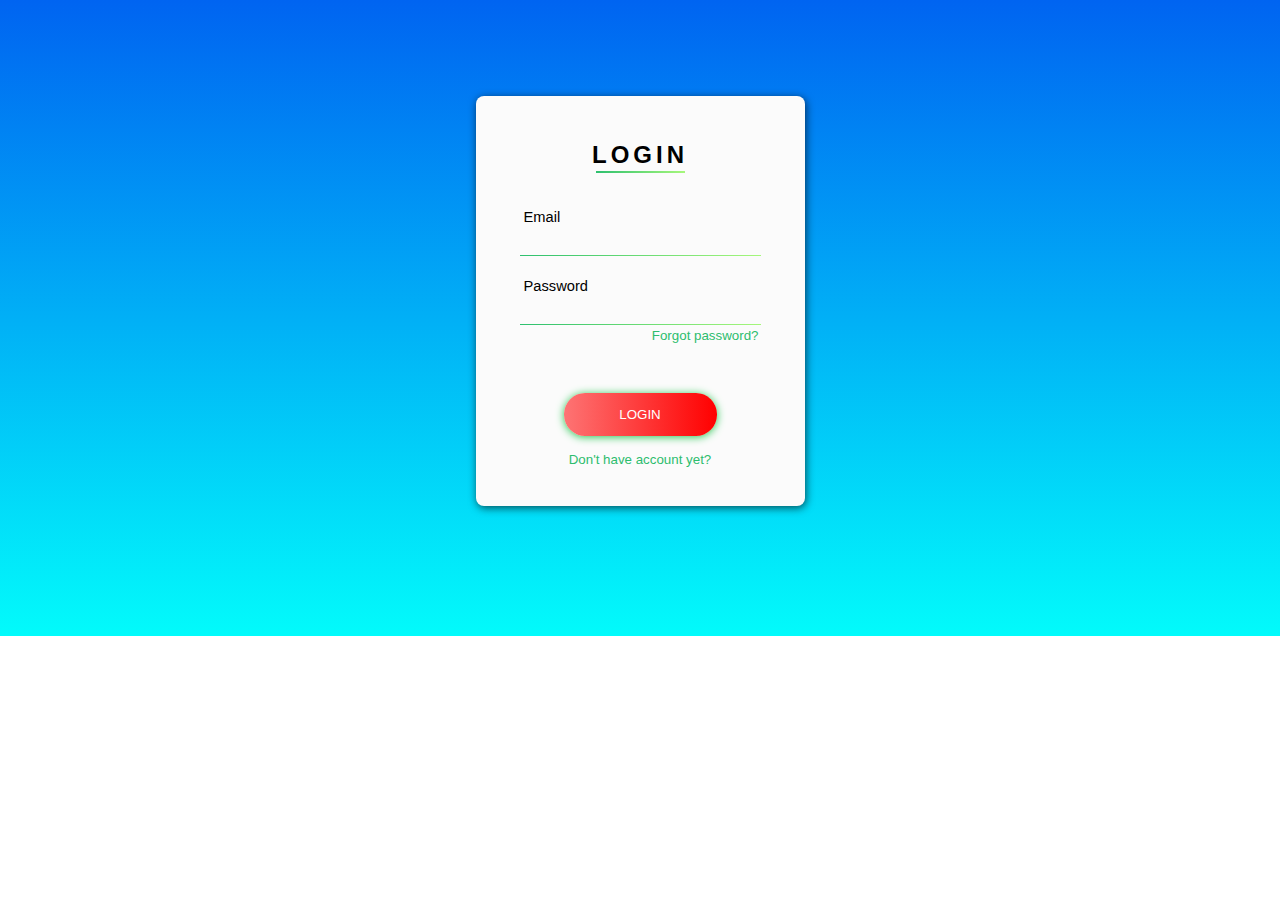
<file: LoginCard.html>
<!DOCTYPE html>
<html>

<head>
  <meta charset="utf-8" />
  <meta http-equiv="X-UA-Compatible" content="IE=edge" />
  <title>Card</title>
  <meta name="viewport" content="width=device-width, initial-scale=1.0" />
  <link rel="stylesheet" href="login.css">
</head>

<body>
  <div id="card">
    <div id="card-content">
      <div id="card-title">
        <h2>LOGIN</h2>
        <div class="underline-title"></div>
      </div>
      <form method="post" class="form">
        <label for="user-email" style="padding-top:13px">
            &nbsp;Email
          </label>
        <input id="user-email" class="form-content" type="email" name="email" autocomplete="on" required />
        <div class="form-border"></div>
        <label for="user-password" style="padding-top:22px">&nbsp;Password
          </label>
        <input id="user-password" class="form-content" type="password" name="password" required />
        <div class="form-border"></div>
        <a href="#">
          <legend id="forgot-pass">Forgot password?</legend>
        </a>
        <input id="submit-btn" type="submit" name="submit" value="LOGIN" />
        <a href="./SignUp.html" id="signup" target="_blank">Don't have account yet?</a>
      </form>
    </div>
  </div>
</body>

</html>
</file>
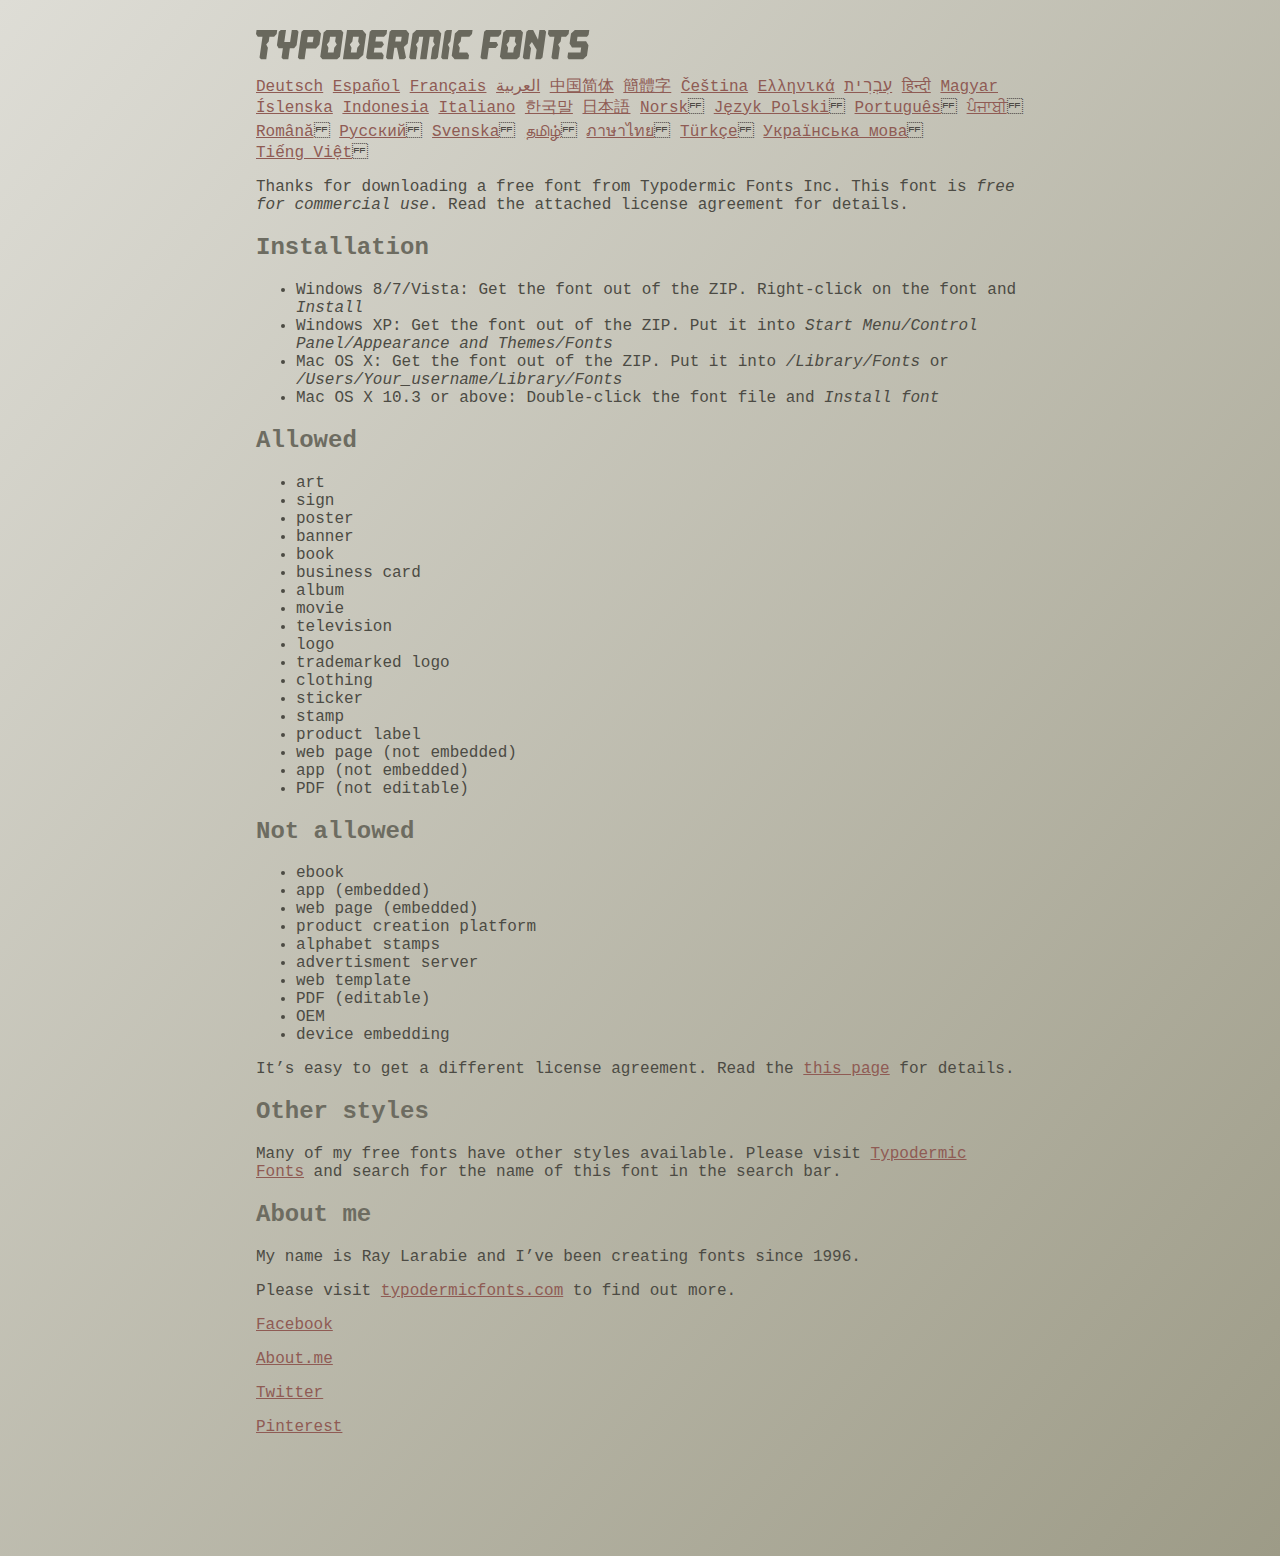
<file: read-this.html>
<head>
<meta http-equiv="Content-Type" content="text/html; charset=utf-8">
<title>Typodermic Fonts Inc. Freeware Font instructions 2014</title>
<style type="text/css">
body {
	margin:30px 20% 120px 20%;
	padding:0px;
	font-family:Consolas, Courier, sans-serif;
	color:#4c4b44;
	background-color:#c2c1b3;

/* IE10 Consumer Preview */ 
background-image: -ms-linear-gradient(top left, #DEDDD6 0%, #9D9B87 100%);

/* Mozilla Firefox */ 
background-image: -moz-linear-gradient(top left, #DEDDD6 0%, #9D9B87 100%);

/* Opera */ 
background-image: -o-linear-gradient(top left, #DEDDD6 0%, #9D9B87 100%);

/* Webkit (Safari/Chrome 10) */ 
background-image: -webkit-gradient(linear, left top, right bottom, color-stop(0, #DEDDD6), color-stop(1, #9D9B87));

/* Webkit (Chrome 11+) */ 
background-image: -webkit-linear-gradient(top left, #DEDDD6 0%, #9D9B87 100%);

/* W3C Markup, IE10 Release Preview */ 
background-image: linear-gradient(to bottom right, #DEDDD6 0%, #9D9B87 100%);

	}
h2 {color:#6d6c61;}
a {color:#8f5b54;}
a:hover {color:#ffffff; background-color:#9a998c;}
</style>
</head>

<body>

<svg width="350px" height="30px">
	<path fill="#69685D" d="M0,4.006L0.554,0h20.674l-0.553,4.006l-2.559,2.772h-4.688l-0.682,4.816l-2.515,3.026l1.663,3.07
		l-1.62,11.594H4.987l-1.448-1.79l2.94-20.716H1.791L0,4.006z"/>
	<path fill="#69685D" d="M35.8,0h5.285l1.408,1.791l-1.876,13.343l-2.515,3.111h-4.264l-1.534,11.04h-5.286l-1.449-1.79l1.322-9.25
		h-4.263l-1.705-3.111l1.875-13.343L24.76,0h5.242l-1.706,12.064h5.799L35.8,0z"/>
	<path fill="#69685D" d="M62.09,0l2.899,3.453L63.412,14.58l-3.496,3.962h-9.805l-1.491,10.742h-5.244l-1.493-1.79l3.625-25.704
		L47.469,0H62.09z M50.965,12.362h5.797l0.81-5.583h-5.799L50.965,12.362z"/>
	<path fill="#69685D" d="M64.256,26.642l3.367-24.041L70.523,0h14.664l2.132,2.601l-3.368,24.041l-2.856,2.643H66.431L64.256,26.642
		z M73.335,11.595l-2.514,3.026l1.663,3.07l-0.683,4.816H77.6l0.68-4.816l2.516-3.07l-1.663-3.026l0.681-4.816h-5.796L73.335,11.595
		z"/>
	<path fill="#69685D" d="M86.926,29.285L91.017,0h15.518l3.581,4.307l-2.899,20.673l-4.774,4.305H86.926z M96.345,11.595
		l-2.515,3.026l1.664,3.07l-0.683,4.816h5.798l0.681-4.816l2.516-3.07l-1.663-3.026l0.681-4.816h-5.796L96.345,11.595z"/>
	<path fill="#69685D" d="M127.114,29.285h-15.473l-1.492-1.79l3.624-25.704L115.731,0h15.389l-0.554,4.006l-2.557,2.772h-7.971
		l-0.684,4.816h6.906l1.662,3.026l-2.515,3.111h-6.905l-0.683,4.775h8.057l1.791,2.771L127.114,29.285z"/>
	<path fill="#69685D" d="M150.21,0l2.898,3.453l-1.405,9.977l-3.881,3.452l2.217,10.613l-1.748,1.79h-4.944l-2.387-11.553h-2.6
		l-1.622,11.553h-5.241l-1.493-1.79l3.624-25.704L135.588,0H150.21z M145.691,6.779h-5.796l-0.683,4.816h5.799L145.691,6.779z"/>
	<path fill="#69685D" d="M159.92,29.285h-5.242l-1.492-1.79l3.41-24.042L160.432,0h21.911l2.897,3.453l-3.409,24.042l-1.876,1.79
		h-5.284l1.617-11.594l2.517-3.07l-1.662-3.026l0.681-4.816h-4.092l-3.154,22.506h-6.522l3.155-22.506h-4.134l-0.683,4.816
		l-2.515,3.026l1.663,3.07L159.92,29.285z"/>
	<path fill="#69685D" d="M191.879,29.285h-5.244l-1.492-1.79l3.624-25.704L190.728,0h5.242l-1.619,11.595l-2.516,3.026l1.663,3.07
		L191.879,29.285z"/>
	<path fill="#69685D" d="M213.018,25.279l-0.554,4.006h-13.854l-2.899-3.494l3.156-22.338L202.702,0h13.854l-0.555,4.006
		l-2.558,2.772h-8.1l-0.683,4.816l-2.515,3.026l1.663,3.07l-0.683,4.816h8.1L213.018,25.279z"/>
	<path fill="#69685D" d="M226.007,29.285l-1.492-1.79l3.624-25.704L230.1,0h15.473l-0.554,4.006l-2.557,2.772h-8.058l-0.724,5.115
		h6.818l1.664,3.07l-2.557,3.11h-6.82l-1.535,11.211H226.007z"/>
	<path fill="#69685D" d="M243.903,26.642l3.368-24.041L250.17,0h14.663l2.131,2.601l-3.367,24.041l-2.855,2.643h-14.664
		L243.903,26.642z M252.983,11.595l-2.516,3.026l1.662,3.07l-0.681,4.816h5.796l0.684-4.816l2.515-3.07l-1.664-3.026l0.684-4.816
		h-5.798L252.983,11.595z"/>
	<path fill="#69685D" d="M280.639,19.822l-4.731-7.758l-2.516,3.069l1.662,3.069l-1.533,11.082h-5.244l-1.493-1.79l3.626-25.704
		L272.37,0h4.773l4.902,9.677L283.41,0h5.285l1.407,1.791l-3.623,25.704l-1.877,1.79h-5.285L280.639,19.822z"/>
	<path fill="#69685D" d="M291.926,4.006L292.48,0h20.674l-0.554,4.006l-2.557,2.772h-4.691l-0.681,4.816l-2.516,3.026l1.664,3.07
		l-1.621,11.594h-5.285l-1.451-1.79l2.942-20.716h-4.689L291.926,4.006z"/>
	<path fill="#69685D" d="M325.168,17.478h-9.209l-2.387-3.923l1.45-10.102L318.857,0h14.452l-0.682,4.86l-1.621,1.918h-9.506
		l-0.64,4.561h9.208l2.388,3.878l-1.493,10.572l-3.836,3.494h-14.579l-1.107-1.917l0.682-4.86h12.362L325.168,17.478z"/>
</svg>

<br>

<p translate="no">

<a href="http://translate.google.com/translate?hl=en&sl=en&tl=de&u=http://typodermicfonts.com/wp-content/uploads/2014/02/read-this.html&sandbox=0&usg=ALkJrhivq6___mill12Uw6fPvMWyJxstkw">Deutsch</a>

<a href="http://translate.google.com/translate?hl=en&sl=en&tl=es&u=http://typodermicfonts.com/wp-content/uploads/2014/02/read-this.html&sandbox=0&usg=ALkJrhjAt3cpinDeMTX6Ro8UcZFqaE8K5Q">Español</a>

<a href="http://translate.google.com/translate?hl=en&sl=en&tl=fr&u=http://typodermicfonts.com/wp-content/uploads/2014/02/read-this.html&sandbox=0&usg=ALkJrhjObLPhFyyhwigF-dBoOZ3eXYdDsw">Français</a>

<a href="http://translate.google.com/translate?hl=en&sl=en&tl=ar&u=http://typodermicfonts.com/wp-content/uploads/2014/02/read-this.html&sandbox=0&usg=ALkJrhg2hs-st3zodt-AjmoeuPHfyJsTEg">العربية</a>

<a href="http://translate.google.com/translate?hl=en&sl=en&tl=zh-CN&u=http://typodermicfonts.com/wp-content/uploads/2014/02/read-this.html&sandbox=0&usg=ALkJrhiilVnjG1Ks0DN7UyRqbKExhxAT-Q">中国简体</a>

<a href="http://translate.google.com/translate?hl=en&sl=en&tl=zh-TW&u=http://typodermicfonts.com/wp-content/uploads/2014/02/read-this.html&sandbox=0&usg=ALkJrhiSCPRAYToARlHI4kxIK9eCIFKQhw">簡體字</a>

<a href="http://translate.google.com/translate?hl=en&sl=en&tl=cs&u=http://typodermicfonts.com/wp-content/uploads/2014/02/read-this.html&sandbox=0&usg=ALkJrhj3z2HOOmCXLT-ApYW2SCeBvTGvTA">Čeština</a>

<a href="http://translate.google.com/translate?hl=en&sl=en&tl=el&u=http://typodermicfonts.com/wp-content/uploads/2014/02/read-this.html&sandbox=0&usg=ALkJrhhoORG-43TvZ2NVrll3T0oyOZE0VA">Ελληνικά</a>

<a href="http://translate.google.com/translate?hl=en&sl=en&tl=iw&u=http://typodermicfonts.com/wp-content/uploads/2014/02/read-this.html&sandbox=0&usg=ALkJrhiP4kLXdDxVNuV6-9tHJ8Tbt-1xKw">עִבְרִית</a>

<a href="http://translate.google.com/translate?hl=en&sl=en&tl=hi&u=http://typodermicfonts.com/wp-content/uploads/2014/02/read-this.html&sandbox=0&usg=ALkJrhhJmUufReWrMTSaGKPPOqV7q5jpGQ">हिन्दी</a>

<a href="http://translate.google.com/translate?hl=en&sl=en&tl=hu&u=http://typodermicfonts.com/wp-content/uploads/2014/02/read-this.html&sandbox=0&usg=ALkJrhgfcL_UwP3jkr6Vvq35rkhETFuTug">Magyar</a>

<a href="http://translate.google.com/translate?hl=en&sl=en&tl=is&u=http://typodermicfonts.com/wp-content/uploads/2014/02/read-this.html&sandbox=0&usg=ALkJrhjpK9lELyRP50Vv3RNgqCJDb6d-GQ">Íslenska</a>

<a href="http://translate.google.com/translate?hl=en&sl=en&tl=id&u=http://typodermicfonts.com/wp-content/uploads/2014/02/read-this.html&sandbox=0&usg=ALkJrhiExV3gmyXBUVqcwNiGiUWQSRrgIQ">Indonesia</a>

<a href="http://translate.google.com/translate?hl=en&sl=en&tl=it&u=http://typodermicfonts.com/wp-content/uploads/2014/02/read-this.html&sandbox=0&usg=ALkJrhgMr2_uulaLYRSFz8C34rtcbN6XEg">Italiano</a>

<a href="http://translate.google.com/translate?hl=en&sl=en&tl=ko&u=http://typodermicfonts.com/wp-content/uploads/2014/02/read-this.html&sandbox=0&usg=ALkJrhhl_nNXiOMIiBERq879UXH1XYfZGw">한국말</a>

<a href="http://translate.google.com/translate?hl=en&ie=UTF8&prev=_t&sl=en&tl=ja&u=http://typodermicfonts.com/wp-content/uploads/2014/02/read-this.html&sandbox=0&usg=ALkJrhi2FvSFgSUub72-Sq2moIRAosCiLA">日本語</a>

<a href="http://translate.google.com/translate?hl=en&sl=en&tl=no&u=http://typodermicfonts.com/wp-content/uploads/2014/02/read-this.html&sandbox=0&usg=ALkJrhhnf9AGd5hfxwA04e1w-tfYPha1ww">Norsk</a>
<a href="http://translate.google.com/translate?hl=en&sl=en&tl=pl&u=http://typodermicfonts.com/wp-content/uploads/2014/02/read-this.html&sandbox=0&usg=ALkJrhjZTe5eJRrZffLe0zgqEHPrMb8pOQ">Język&nbsp;Polski</a>
<a href="http://translate.google.com/translate?hl=en&sl=en&tl=pt-BR&u=http://typodermicfonts.com/wp-content/uploads/2014/02/read-this.html&sandbox=0&usg=ALkJrhg-zp3i6AcZCv02ONjZ5YvkcCFDBw">Português</a>
<a href="http://translate.google.com/translate?hl=en&sl=en&tl=pa&u=http://typodermicfonts.com/wp-content/uploads/2014/02/read-this.html&sandbox=0&usg=ALkJrhhPEMoYvW59_DJT7y6fxgG2IMh23A">ਪੰਜਾਬੀ</a>
<a href="http://translate.google.com/translate?hl=en&sl=en&tl=ro&u=http://typodermicfonts.com/wp-content/uploads/2014/02/read-this.html&sandbox=0&usg=ALkJrhgD0R8zxuQQh-YmFpQTJdvjhAYm2A">Română</a>
<a href="http://translate.google.com/translate?hl=en&sl=en&tl=ru&u=http://typodermicfonts.com/wp-content/uploads/2014/02/read-this.html&sandbox=0&usg=ALkJrhgI6c7Pd-FCcipT4xc2NPTefj5JJg">Русский</a>
<a href="http://translate.google.com/translate?hl=en&sl=en&tl=sv&u=http://typodermicfonts.com/wp-content/uploads/2014/02/read-this.html&sandbox=0&usg=ALkJrhhA8gW_-rjCbZQ5TK46zFMB3_StEQ">Svenska</a>
<a href="http://translate.google.com/translate?hl=en&sl=en&tl=ta&u=http://typodermicfonts.com/wp-content/uploads/2014/02/read-this.html&sandbox=0&usg=ALkJrhiwxxCEPzu3pHBXP-fbTZaOzYqe3g">தமிழ்</a>
<a href="http://translate.google.com/translate?hl=en&sl=en&tl=th&u=http://typodermicfonts.com/wp-content/uploads/2014/02/read-this.html&sandbox=0&usg=ALkJrhjP1N1DRUB1M81k5mi5KnRtt5C2-Q">ภาษาไทย</a>
<a href="http://translate.google.com/translate?hl=en&sl=en&tl=tr&u=http://typodermicfonts.com/wp-content/uploads/2014/02/read-this.html&sandbox=0&usg=ALkJrhiTYbD039OWznCcGyQnMy89_v-1gA">Türkçe</a>
<a href="http://translate.google.com/translate?hl=en&sl=en&tl=uk&u=http%3A%2F%2Ftypodermicfonts.com%2Fwp-content%2Fuploads%2F2014%2F02%2Fread-this.html">Українська&nbsp;мова</a>
<a href="http://translate.google.com/translate?hl=en&sl=en&tl=vi&u=http://typodermicfonts.com/wp-content/uploads/2014/02/read-this.html&sandbox=0&usg=ALkJrhirTQPOLCZognLpxOvJQT_158y07A">Tiếng&nbsp;Việt</a>
</p>


<p>Thanks for downloading a free font from <span translate="no">Typodermic Fonts Inc.</span> This font is <em>free for commercial use</em>. Read the attached license agreement for details.</p>


<h2>Installation</h2>

<ul>
<li>Windows 8/7/Vista: Get the font out of the ZIP. Right-click on the font and <em>Install</em>
<li>Windows XP: Get the font out of the ZIP. Put it into <cite translate="no">Start Menu/Control Panel/Appearance and Themes/Fonts</cite>
<li>Mac OS X: Get the font out of the ZIP. Put it into <cite translate="no">/Library/Fonts</cite> or <cite translate="no">/Users/Your_username/Library/Fonts</cite>
<li>Mac OS X 10.3 or above: Double-click the font file and <em>Install font</em>
</ul>


<h2>Allowed</h2>

<ul>
<li>art
<li>sign
<li>poster
<li>banner
<li>book
<li>business card
<li>album
<li>movie
<li>television
<li>logo
<li>trademarked logo
<li>clothing
<li>sticker
<li>stamp
<li>product label
<li>web page (not embedded)
<li>app (not embedded)
<li>PDF (not editable)
</ul>

<h2>Not allowed</h2>

<ul>
<li>ebook
<li>app (embedded)
<li>web page (embedded)
<li>product creation platform
<li>alphabet stamps
<li>advertisment server
<li>web template
<li>PDF (editable)
<li>OEM
<li>device embedding
</ul>

<p>It&rsquo;s easy to get a different license agreement. Read the <a href="http://typodermicfonts.com/custom/">this page</a> for details.</p>

<h2>Other styles</h2>

<p>Many of my free fonts have other styles available. Please visit <a href="http://typodermicfonts.com">Typodermic Fonts</a> and search for the name of this font in the search bar.</p>


<h2>About me</h2>

<p>My name is <span translate="no">Ray Larabie</span> and I&rsquo;ve been creating fonts since 1996.</p>

<p>Please visit <a href="http://typodermicfonts.com">typodermicfonts.com</a> to find out more.</p>

<p translate="no"><a href="https://www.facebook.com/pages/Typodermic-Fonts/7153899975">Facebook</a></p>
<p translate="no"><a href="http://about.me/raylarabie/#">About.me</a></p>
<p translate="no"><p><a href="https://twitter.com/typodermic">Twitter</a></p>
<p translate="no"><p><a href="http://www.pinterest.com/plywood747/">Pinterest</a></p>

</body>
</file>
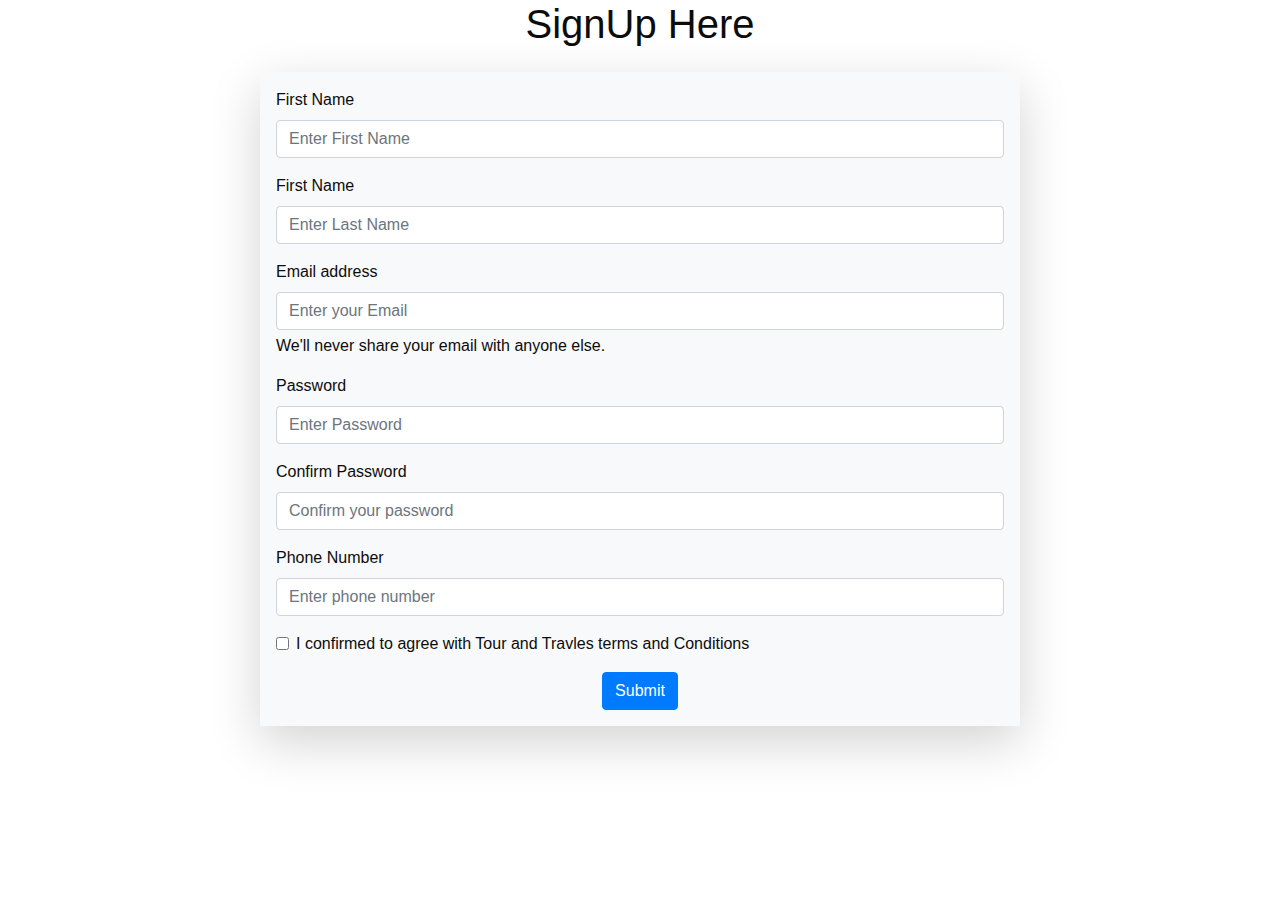
<file: SignUp.html>
<!DOCTYPE html>
<html lang="en">
<head>
    <meta charset="UTF-8">
    <meta http-equiv="X-UA-Compatible" content="IE=edge">
    <meta name="viewport" content="width=device-width, initial-scale=1.0">
    <title>Document</title>
    <link rel="stylesheet" href="bootstrap.css">
    <link rel="stylesheet" href="style.css">
</head>
<body>
    <h1 style="text-align:center;">SignUp Here</h1>
    <div class="container">
        <div class="row">
            <div class="col-8 mx-auto bg-light m-3 p-3 shadow-lg">
                <form action="#">
                    <div class="mb-3">
                      <label for="firstname" class="form-label">First Name</label>
                      <input type="text" class="form-control" id="firstname" placeholder="Enter First Name">
                      <div class="alert alert-danger mt-3" id="fn_alert" style="display: none;">You must Enter your first name</div>
                    </div>
                    <div class="mb-3">
                      <label for="lastname" class="form-label">First Name</label>
                      <input type="text" class="form-control" id="lastname" placeholder="Enter Last Name">
                      <div class="alert alert-danger mt-3" id="ln_alert" style="display: none;">You must Enter your Last name</div>
                    </div>
                    <div class="mb-3">
                      <label for="Email" class="form-label">Email address</label>
                      <input type="email" class="form-control" id="Email" aria-describedby="emailHelp" placeholder="Enter your Email">
                      <div id="emailHelp" class="form-text">We'll never share your email with anyone else.</div>
                      <div class="alert alert-danger mt-3" id="m_alert" style="display: none;">You must Enter your email</div>
                    </div>
                    <div class="mb-3">
                      <label for="Password" class="form-label">Password</label>
                      <input type="password" class="form-control" id="Password" placeholder="Enter Password">
                      <div class="alert alert-danger mt-3" id="ps_alert" style="display: none;">You must Enter your password</div>
                    </div>
                    <div class="mb-3">
                      <label for="ConfirmPassword" class="form-label">Confirm Password</label>
                      <input type="password" class="form-control" id="ConfirmPassword" placeholder="Confirm your password">
                      <div class="alert alert-danger mt-3" id="cps_alert" style="display: none;">You must confirm your password</div>
                    </div>
                    <div class="mb-3">
                        <label for="Phone" class="form-label">Phone Number</label>
                        <input type="text" class="form-control" id="Phone" placeholder="Enter phone number">
                        <div class="alert alert-danger mt-3" id="ph_alert" style="display: none;">You must Enter your Phone Number</div>
                    </div>
                    <div class="mb-3 form-check">
                        <input type="checkbox" class="form-check-input" id="exampleCheck1">
                        <label class="form-check-label" for="exampleCheck1">I confirmed to agree with Tour and Travles terms and Conditions</label>
                    </div>
                    <div class="text-center">
                        <button type="submit" class="btn btn-primary" onclick="validationUser()">Submit</button>
                    </div>
                  </form>
            </div>
        </div>
    </div>
</body>
</html>
</file>
<file: login.css>
a {
    text-decoration: none;
  }
  body {
    background: -webkit-linear-gradient(bottom, #02fbfb, #0064f1);
    background-repeat: no-repeat;
  }
  label {
    font-family: "Raleway", sans-serif;
    font-size: 11pt;
  }
  #forgot-pass {
    color: #2dbd6e;
    font-family: "Raleway", sans-serif;
    font-size: 10pt;
    margin-top: 3px;
    text-align: right;
  }
  #card {
    background: #fbfbfb;
    border-radius: 8px;
    box-shadow: 1px 2px 8px rgba(0, 0, 0, 0.65);
    height: 410px;
    margin: 6rem auto 8.1rem auto;
    width: 329px;
  }
  #card-content {
    padding: 12px 44px;
  }
  #card-title {
    font-family: "Raleway Thin", sans-serif;
    letter-spacing: 4px;
    padding-bottom: 23px;
    padding-top: 13px;
    text-align: center;
  }
  #signup {
    color: #2dbd6e;
    font-family: "Raleway", sans-serif;
    font-size: 10pt;
    margin-top: 16px;
    text-align: center;
  }
  #submit-btn {
    background: -webkit-linear-gradient(right, #ff0000, #fd7474);
    border: none;
    border-radius: 21px;
    box-shadow: 0px 1px 8px #24c64f;
    cursor: pointer;
    color: white;
    font-family: "Raleway SemiBold", sans-serif;
    height: 42.3px;
    margin: 0 auto;
    margin-top: 50px;
    transition: 0.25s;
    width: 153px;
  }
  #submit-btn:hover {
    box-shadow: 0px 1px 18px #f61515;
  }
  .form {
    align-items: left;
    display: flex;
    flex-direction: column;
  }
  .form-border {
    background: -webkit-linear-gradient(right, #a6f77b, #2ec06f);
    height: 1px;
    width: 100%;
  }
  .form-content {
    background: #fbfbfb;
    border: none;
    outline: none;
    padding-top: 14px;
  }
  .underline-title {
    background: -webkit-linear-gradient(right, #a6f77b, #2ec06f);
    height: 2px;
    margin: -1.1rem auto 0 auto;
    width: 89px;
  }
</file>
<file: style.css>
body {
  font-family: "Poppins", sans-serif;
  color: #0c0c0c;
  background-color: #ffffff;
}

.layout_padding {
  padding: 75px 0;
}

.layout_padding2 {
  padding: 45px 0;
}

.layout_padding2-top {
  padding-top: 45px;
}

.layout_padding2-bottom {
  padding-bottom: 45px;
}

.layout_padding-top {
  padding-top: 75px;
}

.layout_padding-bottom {
  padding-bottom: 75px;
}

.heading_container {
  display: -webkit-box;
  display: -ms-flexbox;
  display: flex;
}

.heading_container h2 {
  position: relative;
}

.heading_container h2::before {
  content: "";
  position: absolute;
  width: 9px;
  height: 30px;
  top: 14%;
  right: -15px;
  background: -webkit-gradient(linear, left top, right top, from(#fb930a), to(#f5e47b));
  background: linear-gradient(to right, #fb930a, #f5e47b);
}

/*header section*/
.hero_area {
  height: 100vh;
  position: relative;
  background-image: url(../images/hero-bg.png);
  background-size: cover;
  background-position: bottom right;
  background-repeat: no-repeat;
}

.sub_page .hero_area {
  height: auto;
  background-position: top right;
}

.hero_area.sub_pages {
  height: auto;
}

.header_section .container-fluid {
  padding-right: 25px;
  padding-left: 25px;
}

.header_section .nav_container {
  margin: 0 auto;
}

.custom_nav-container.navbar-expand-lg .navbar-nav .nav-link {
  padding: 10px 30px;
  color: #ffffff;
  text-align: center;
}

a,
a:hover,
a:focus {
  text-decoration: none;
}

a:hover,
a:focus {
  color: initial;
}

.btn,
.btn:focus {
  outline: none !important;
  -webkit-box-shadow: none;
          box-shadow: none;
}

.custom_nav-container .nav_search-btn {
  background-image: url(../images/search-icon.png);
  background-size: 22px;
  background-repeat: no-repeat;
  background-position-y: 7px;
  width: 35px;
  height: 35px;
  padding: 0;
  border: none;
}

.navbar-brand {
  display: -webkit-box;
  display: -ms-flexbox;
  display: flex;
  -webkit-box-align: center;
      -ms-flex-align: center;
          align-items: center;
}

.navbar-brand img {
  width: 30px;
  margin-right: 5px;
}

.navbar-brand span {
  font-size: 22px;
  font-weight: 700;
  color: #191919;
  text-transform: uppercase;
}

.custom_nav-container {
  z-index: 99999;
  padding: 5px 0;
}

.custom_nav-container .navbar-toggler {
  outline: none;
}

.custom_nav-container .navbar-toggler .navbar-toggler-icon {
  background-image: url(../images/menu.png);
  background-size: 45px;
}

.quote_btn-container {
  display: -webkit-box;
  display: -ms-flexbox;
  display: flex;
  -webkit-box-align: center;
      -ms-flex-align: center;
          align-items: center;
}

.quote_btn-container a {
  color: #000000;
  position: relative;
}

.quote_btn-container a .cart_number {
  position: absolute;
  top: 68%;
  left: 50%;
  -webkit-transform: translate(-50%, -50%);
          transform: translate(-50%, -50%);
  color: #ffffff;
  font-size: 12px;
}

.quote_btn-container a img {
  width: 20px;
  margin: 0 25px;
}

/*end header section*/
/* slider section */
.slider_section {
  height: calc(100% - 70px);
  display: -webkit-box;
  display: -ms-flexbox;
  display: flex;
  -webkit-box-align: center;
      -ms-flex-align: center;
          align-items: center;
  position: relative;
}

.slider_section .row {
  -webkit-box-align: center;
      -ms-flex-align: center;
          align-items: center;
}

.slider_section .design-box {
  position: absolute;
  bottom: 0;
  -webkit-transform: translateY(-50%);
          transform: translateY(-50%);
  left: 0;
  width: 75px;
}

.slider_section .design-box img {
  width: 100%;
}

.slider_section .slider_number-container {
  position: absolute;
  top: 45%;
  -webkit-transform: translateY(-50%);
          transform: translateY(-50%);
  right: 4%;
  text-align: center;
  opacity: .6;
}

.slider_section .slider_number-container hr {
  width: 1px;
  height: 50px;
  border: none;
  background-color: #ffffff;
}

.slider_section .slider_number-container .number-box {
  display: -webkit-box;
  display: -ms-flexbox;
  display: flex;
  -webkit-box-orient: vertical;
  -webkit-box-direction: normal;
      -ms-flex-direction: column;
          flex-direction: column;
  -webkit-box-pack: center;
      -ms-flex-pack: center;
          justify-content: center;
  -webkit-box-align: center;
      -ms-flex-align: center;
          align-items: center;
  color: #ffffff;
  text-transform: uppercase;
}

.slider_section .detail_box h2 {
  margin-bottom: 0;
  display: -webkit-box;
  display: -ms-flexbox;
  display: flex;
  -webkit-box-align: center;
      -ms-flex-align: center;
          align-items: center;
}

.slider_section .detail_box h2 span {
  margin-right: 10px;
}

.slider_section .detail_box h2 hr {
  margin: 0;
  border: none;
  width: 55px;
  height: 1px;
  background-color: #000000;
}

.slider_section .detail_box h1 {
  font-weight: bold;
  text-transform: uppercase;
  font-size: 5rem;
  margin-bottom: 30px;
}

.slider_section .detail_box a {
  display: inline-block;
  padding: 8px 40px;
  background-color: #0d0806;
  border: 1px solid #0d0806;
  color: #ffffff;
  border-radius: 0;
  margin: 35px 0;
}

.slider_section .detail_box a:hover {
  background-color: transparent;
  color: #0d0806;
}

.slider_section .img-box img {
  width: 100%;
}

.slider_section .carousel-indicators {
  padding: 0;
  margin: 0;
  right: initial;
  bottom: 22%;
  left: 17%;
}

.slider_section .carousel-indicators li {
  text-indent: 0;
  width: auto;
  height: auto;
  opacity: 1;
  background-color: transparent;
  border: none;
  color: #c0c0c0;
  font-size: 24px;
  display: none;
}

.slider_section .carousel-indicators li.active {
  display: block;
}

.item_section .item_container {
  display: -webkit-box;
  display: -ms-flexbox;
  display: flex;
  -webkit-box-pack: center;
      -ms-flex-pack: center;
          justify-content: center;
  -ms-flex-wrap: wrap;
      flex-wrap: wrap;
}

.item_section .item_container .box {
  width: 300px;
  display: -webkit-box;
  display: -ms-flexbox;
  display: flex;
  -webkit-box-orient: vertical;
  -webkit-box-direction: normal;
      -ms-flex-direction: column;
          flex-direction: column;
  -webkit-box-pack: justify;
      -ms-flex-pack: justify;
          justify-content: space-between;
  margin: 30px 10px;
  padding: 15px;
  -webkit-box-shadow: 0px 0px 2px 0.5px rgba(0, 0, 0, 0.15);
  box-shadow: 0px 0px 2px 0.5px rgba(0, 0, 0, 0.15);
}

.item_section .item_container .box .img-box {
  width: 100%;
  display: -webkit-box;
  display: -ms-flexbox;
  display: flex;
  -webkit-box-pack: center;
      -ms-flex-pack: center;
          justify-content: center;
}

.item_section .item_container .box .img-box img {
  width: 125px;
}

.item_section .item_container .box h6 {
  color: #fbb534;
  text-transform: uppercase;
}

.item_section .item_container .box h5 {
  text-transform: uppercase;
}

.item_section .item_container .box:hover {
  -webkit-box-shadow: 0px 0px 25px 1px rgba(0, 0, 0, 0.1);
          box-shadow: 0px 0px 25px 1px rgba(0, 0, 0, 0.1);
}

.about_section {
  position: relative;
}

.about_section .design-box {
  position: absolute;
  bottom: 0;
  -webkit-transform: translateY(-50%);
          transform: translateY(-50%);
  right: 0;
  width: 75px;
}

.about_section .design-box img {
  width: 100%;
}

.about_section .row {
  -webkit-box-align: center;
      -ms-flex-align: center;
          align-items: center;
}

.about_section .detail-box p {
  margin-top: 35px;
}

.about_section .detail-box a {
  display: inline-block;
  padding: 8px 40px;
  background-color: #0d0806;
  border: 1px solid #0d0806;
  color: #ffffff;
  border-radius: 0;
  margin-top: 35px;
}

.about_section .detail-box a:hover {
  background-color: transparent;
  color: #0d0806;
}

.about_section .img-box img {
  width: 100%;
}

.price_section {
  background-color: #f8f8f8;
}

.price_section .price_container {
  display: -webkit-box;
  display: -ms-flexbox;
  display: flex;
  -webkit-box-pack: center;
      -ms-flex-pack: center;
          justify-content: center;
  padding: 40px 0;
  -ms-flex-wrap: wrap;
      flex-wrap: wrap;
}

.price_section .price_container .box {
  min-width: 300px;
  max-width: 360px;
  height: 550px;
  display: -webkit-box;
  display: -ms-flexbox;
  display: flex;
  -webkit-box-orient: vertical;
  -webkit-box-direction: normal;
      -ms-flex-direction: column;
          flex-direction: column;
  -webkit-box-align: center;
      -ms-flex-align: center;
          align-items: center;
  -webkit-box-pack: justify;
      -ms-flex-pack: justify;
          justify-content: space-between;
  margin: 35px 10px;
  padding: 45px 0 25px 0;
  text-align: center;
  background-color: #ffffff;
  -webkit-box-shadow: 0px 0px 6px 0 rgba(0, 0, 0, 0.05);
  box-shadow: 0px 0px 6px 0 rgba(0, 0, 0, 0.05);
  -webkit-box-flex: 1;
      -ms-flex-positive: 1;
          flex-grow: 1;
}

.price_section .price_container .box .img-box {
  width: 100%;
  display: -webkit-box;
  display: -ms-flexbox;
  display: flex;
  -webkit-box-pack: center;
      -ms-flex-pack: center;
          justify-content: center;
}

.price_section .price_container .box .img-box img {
  width: 150px;
}

.price_section .price_container .box h6 {
  font-weight: bold;
  font-size: 18px;
}

.price_section .price_container .box .detail-box h5 {
  text-transform: uppercase;
  font-weight: bold;
  font-size: 22px;
}

.price_section .price_container .box .detail-box h5 span {
  color: #fbb534;
}

.price_section .price_container .box .detail-box a {
  display: inline-block;
  padding: 5px 15px;
  border: 1px solid #000000;
  font-weight: bold;
  color: #000000;
  margin-top: 15px;
}

.price_section .price_container .box:hover a {
  border-color: #fbb534;
  color: #fbb534;
}

.price_section .price_btn {
  display: inline-block;
  padding: 8px 40px;
  background-color: #0d0806;
  border: 1px solid #0d0806;
  color: #ffffff;
  border-radius: 0;
}

.price_section .price_btn:hover {
  background-color: transparent;
  color: #0d0806;
}

.ring_section {
  text-align: center;
  position: relative;
}

.ring_section .row {
  -webkit-box-align: center;
      -ms-flex-align: center;
          align-items: center;
}

.ring_section .container {
  -webkit-box-shadow: 0px 0px 56px 1px rgba(0, 0, 0, 0.08);
  box-shadow: 0px 0px 56px 1px rgba(0, 0, 0, 0.08);
}

.ring_section .design-box {
  position: absolute;
  bottom: 0;
  -webkit-transform: translateY(-50%);
          transform: translateY(-50%);
  left: 0;
  width: 75px;
}

.ring_section .design-box img {
  width: 100%;
}

.ring_section .ring_container .detail-box h4 {
  text-transform: uppercase;
  color: #fbb534;
}

.ring_section .ring_container .detail-box a {
  display: inline-block;
  padding: 5px 15px;
  border: 1px solid #000000;
  font-weight: bold;
  color: #000000;
  margin-top: 15px;
}

.ring_section .ring_container .img-box img {
  width: 100%;
}

.client_section .heading_container {
  -webkit-box-pack: center;
      -ms-flex-pack: center;
          justify-content: center;
}

.client_section .secondary_heading {
  text-align: center;
}

.client_section .client_container {
  display: -webkit-box;
  display: -ms-flexbox;
  display: flex;
  -webkit-box-align: center;
      -ms-flex-align: center;
          align-items: center;
  border: 1px solid #fbb534;
  padding: 25px;
  width: 85%;
  margin: 75px auto;
}

.client_section .client_container .client-id {
  display: -webkit-box;
  display: -ms-flexbox;
  display: flex;
  -webkit-box-align: center;
      -ms-flex-align: center;
          align-items: center;
  width: 45%;
}

.client_section .client_container .client-id .img-box {
  margin-right: 25px;
}

.client_section .client_container .client-id .img-box img {
  width: 100%;
}

.client_section .client_container .client-id h5 {
  font-weight: bold;
}

.client_section .client_container .client-id h6 {
  color: #f6d768;
}

.client_section .client_container .detail-box {
  width: 55%;
}

.client_section .client_container .detail-box p {
  margin: 0;
}

.client_section .carousel-control-prev,
.client_section .carousel-control-next {
  opacity: 1;
}

.client_section .carousel-control-prev {
  -webkit-box-pack: start;
      -ms-flex-pack: start;
          justify-content: flex-start;
}

.client_section .carousel-control-next {
  -webkit-box-pack: end;
      -ms-flex-pack: end;
          justify-content: flex-end;
}

.client_section .carousel-control-prev-icon,
.client_section .carousel-control-next-icon {
  width: 30px;
  height: 30px;
  background-size: 25px;
}

.client_section .carousel-control-prev-icon {
  background-image: url(../images/prev-black.png);
}

.client_section .carousel-control-prev-icon:hover {
  background-image: url(../images/prev.png);
}

.client_section .carousel-control-next-icon {
  background-image: url(../images/next-black.png);
}

.client_section .carousel-control-next-icon:hover {
  background-image: url(../images/next.png);
}

.contact_section {
  position: relative;
}

.contact_section .design-box {
  position: absolute;
  bottom: 50%;
  -webkit-transform: translateY(50%);
          transform: translateY(50%);
  right: 0;
  width: 75px;
}

.contact_section .design-box img {
  width: 100%;
}

.contact_section h2 {
  margin-bottom: 65px;
}

.contact_section form {
  padding-right: 35px;
}

.contact_section input {
  width: 100%;
  border: none;
  height: 50px;
  margin-bottom: 25px;
  padding-left: 25px;
  background-color: transparent;
  outline: none;
  color: #101010;
  -webkit-box-shadow: 0px 2px 5px 0px rgba(0, 0, 0, 0.16);
  box-shadow: 0px 2px 5px 0px rgba(0, 0, 0, 0.16);
}

.contact_section input::-webkit-input-placeholder {
  color: #131313;
}

.contact_section input:-ms-input-placeholder {
  color: #131313;
}

.contact_section input::-ms-input-placeholder {
  color: #131313;
}

.contact_section input::placeholder {
  color: #131313;
}

.contact_section input.message-box {
  height: 120px;
}

.contact_section button {
  padding: 12px 45px;
  outline: none;
  border: none;
  border-radius: 30px;
  color: #fff;
  background: -webkit-gradient(linear, left top, left bottom, from(#f5e47b), to(#fb930a));
  background: linear-gradient(to bottom, #f5e47b, #fb930a);
  margin-top: 35px;
}

.contact_section .map_container {
  height: 100%;
  padding-bottom: 110px;
}

.contact_section .map_container .map-responsive {
  height: 100%;
}

.info_section {
  background-color: #363636;
  color: #ffffff;
}

.info_section .info_container .info_logo {
  display: -webkit-box;
  display: -ms-flexbox;
  display: flex;
  -webkit-box-pack: center;
      -ms-flex-pack: center;
          justify-content: center;
  padding: 100px 10px 45px 10px;
  background-color: #ffffff;
  width: 200px;
  border-radius: 0 0 50px 50px;
}

.info_section .info_container .info_logo a {
  display: -webkit-box;
  display: -ms-flexbox;
  display: flex;
  -webkit-box-align: center;
      -ms-flex-align: center;
          align-items: center;
}

.info_section .info_container .info_logo a img {
  width: 50px;
  margin-right: 10px;
}

.info_section .info_container .info_logo a span {
  text-transform: uppercase;
  color: #000000;
  font-size: 28px;
  font-weight: bold;
}

.info_section .info_container .info_contact {
  padding: 115px 10px 45px 10px;
}

.info_section .info_container .info_contact a {
  color: #ffffff;
}

.info_section .info_container .info_contact a img {
  margin-right: 10px;
}

.info_section .info_heading {
  text-transform: uppercase;
  margin: 20px 0;
  position: relative;
}

.info_section .info_heading::before {
  content: "";
  width: 45px;
  height: 5px;
  position: absolute;
  bottom: -8px;
  left: 50%;
  -webkit-transform: translateX(-50%);
          transform: translateX(-50%);
  border-radius: 5px;
  background-color: #f8bf46;
}

.info_section .info_form form {
  display: -webkit-box;
  display: -ms-flexbox;
  display: flex;
  -webkit-box-orient: vertical;
  -webkit-box-direction: normal;
      -ms-flex-direction: column;
          flex-direction: column;
  -webkit-box-align: center;
      -ms-flex-align: center;
          align-items: center;
}

.info_section .info_form form .email_box {
  display: -webkit-box;
  display: -ms-flexbox;
  display: flex;
  -webkit-box-orient: vertical;
  -webkit-box-direction: normal;
      -ms-flex-direction: column;
          flex-direction: column;
}

.info_section .info_form form label {
  color: #5a5959;
}

.info_section .info_form form input {
  width: 500px;
  border: none;
  background-color: #ffffff;
  outline: none;
  padding: 5px;
}

.info_section .info_form form button {
  padding: 8px 65px;
  outline: none;
  border: none;
  border-radius: 30px;
  color: #fff;
  background: -webkit-gradient(linear, left top, left bottom, from(#f5e47b), to(#fb930a));
  background: linear-gradient(to bottom, #f5e47b, #fb930a);
  margin-top: 35px;
  text-transform: uppercase;
}

.info_section .info_social {
  padding-top: 35px;
  display: -webkit-box;
  display: -ms-flexbox;
  display: flex;
  -webkit-box-orient: vertical;
  -webkit-box-direction: normal;
      -ms-flex-direction: column;
          flex-direction: column;
  -webkit-box-align: center;
      -ms-flex-align: center;
          align-items: center;
}

.info_section .info_social .social_box {
  display: -webkit-box;
  display: -ms-flexbox;
  display: flex;
  margin: 15px auto;
  -webkit-box-align: center;
      -ms-flex-align: center;
          align-items: center;
}

.info_section .info_social .social_box img {
  min-width: 10px;
  margin: 0 10px;
}

/* footer section*/
.footer_section {
  background-color: #363636;
  display: -webkit-box;
  display: -ms-flexbox;
  display: flex;
  -webkit-box-pack: center;
      -ms-flex-pack: center;
          justify-content: center;
  position: relative;
}

.footer_section p {
  border-top: 1px solid #ffffff;
  color: #9c9b9b;
  margin: 0;
  text-align: center;
  padding: 20px 35px;
  margin: 0;
}

.footer_section a {
  color: #9c9b9b;
}
/*# sourceMappingURL=style.css.map */
</file>
